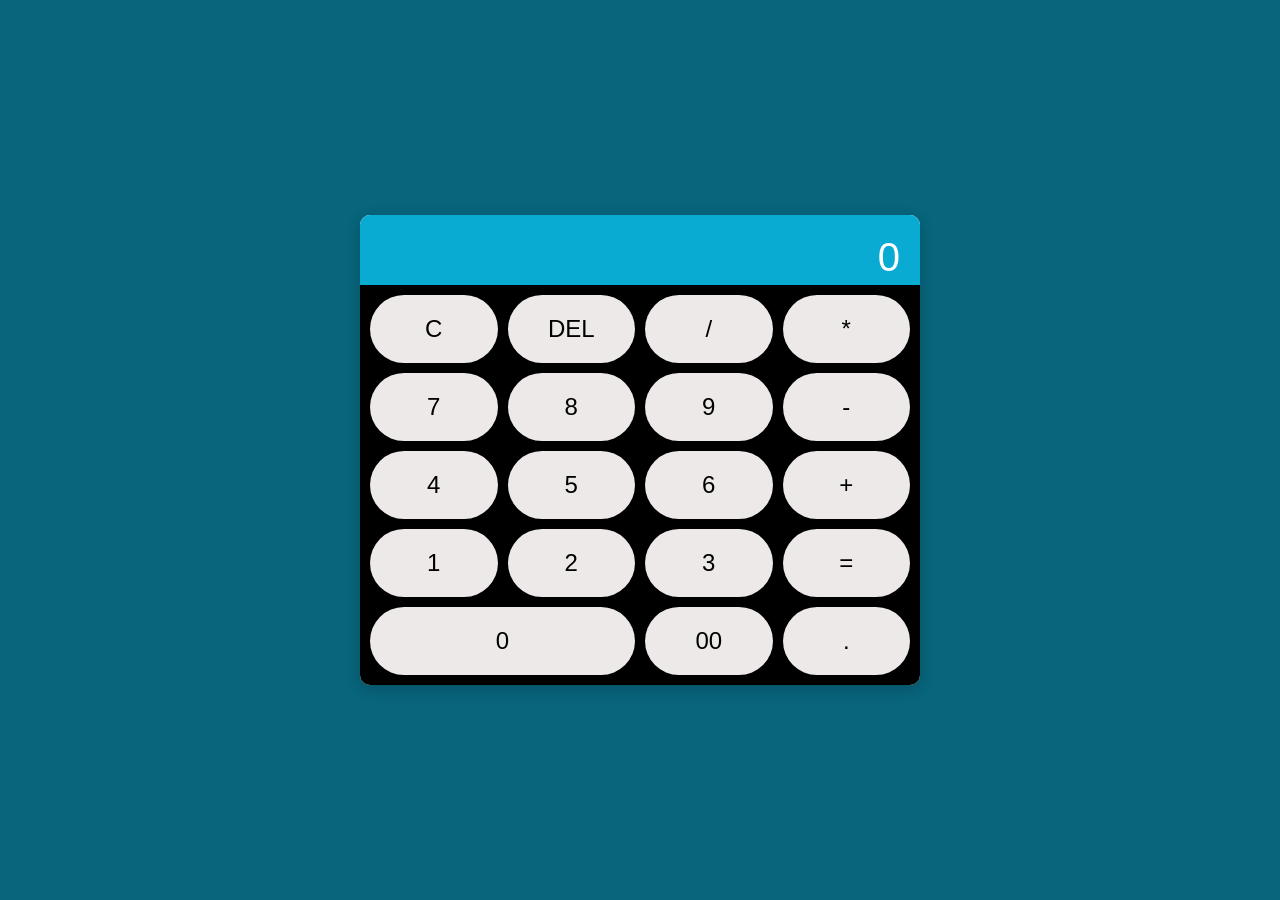
<file: Calculator/index.html>
<!DOCTYPE html>
<html lang="en">
<head>
    <meta charset="UTF-8">
    <meta name="viewport" content="width=device-width, initial-scale=1.0">
    <title>Calculator</title>
    <link rel="stylesheet" href="style.css">
</head>
<body>
    <div class="calculator">
        <div class="display" id="display">0</div>
        <div class="buttons">
            <button onclick="clearDisplay()">C</button>
            <button onclick="deleteLast()">DEL</button>
            <button onclick="appendValue('/')">/</button>
            <button onclick="appendValue('*')">*</button>
            <button onclick="appendValue('7')">7</button>
            <button onclick="appendValue('8')">8</button>
            <button onclick="appendValue('9')">9</button>
            <button onclick="appendValue('-')">-</button>
            <button onclick="appendValue('4')">4</button>
            <button onclick="appendValue('5')">5</button>
            <button onclick="appendValue('6')">6</button>
            <button onclick="appendValue('+')">+</button>
            <button onclick="appendValue('1')">1</button>
            <button onclick="appendValue('2')">2</button>
            <button onclick="appendValue('3')">3</button>
            <button onclick="calculate()">=</button>
            <button onclick="appendValue('0')" class="zero">0</button>
            <button onclick="appendValue('00')">00</button>
            <button onclick="appendValue('.')">.</button>
        </div>
    </div>

    <script>
        const display = document.getElementById('display');

        function appendValue(value) {
            if (display.textContent === "0") {
                display.textContent = value;
            } else {
                display.textContent += value;
            }
        }

        function clearDisplay() {
            display.textContent = "0";
        }

        function deleteLast() {
            display.textContent = display.textContent.slice(0, -1) || "0";
        }

        function calculate() {
            try {
                display.textContent = eval(display.textContent) || "0";
            } catch (error) {
                display.textContent = "Error";
            }
        }
    </script>
</body>
</html>
</file>
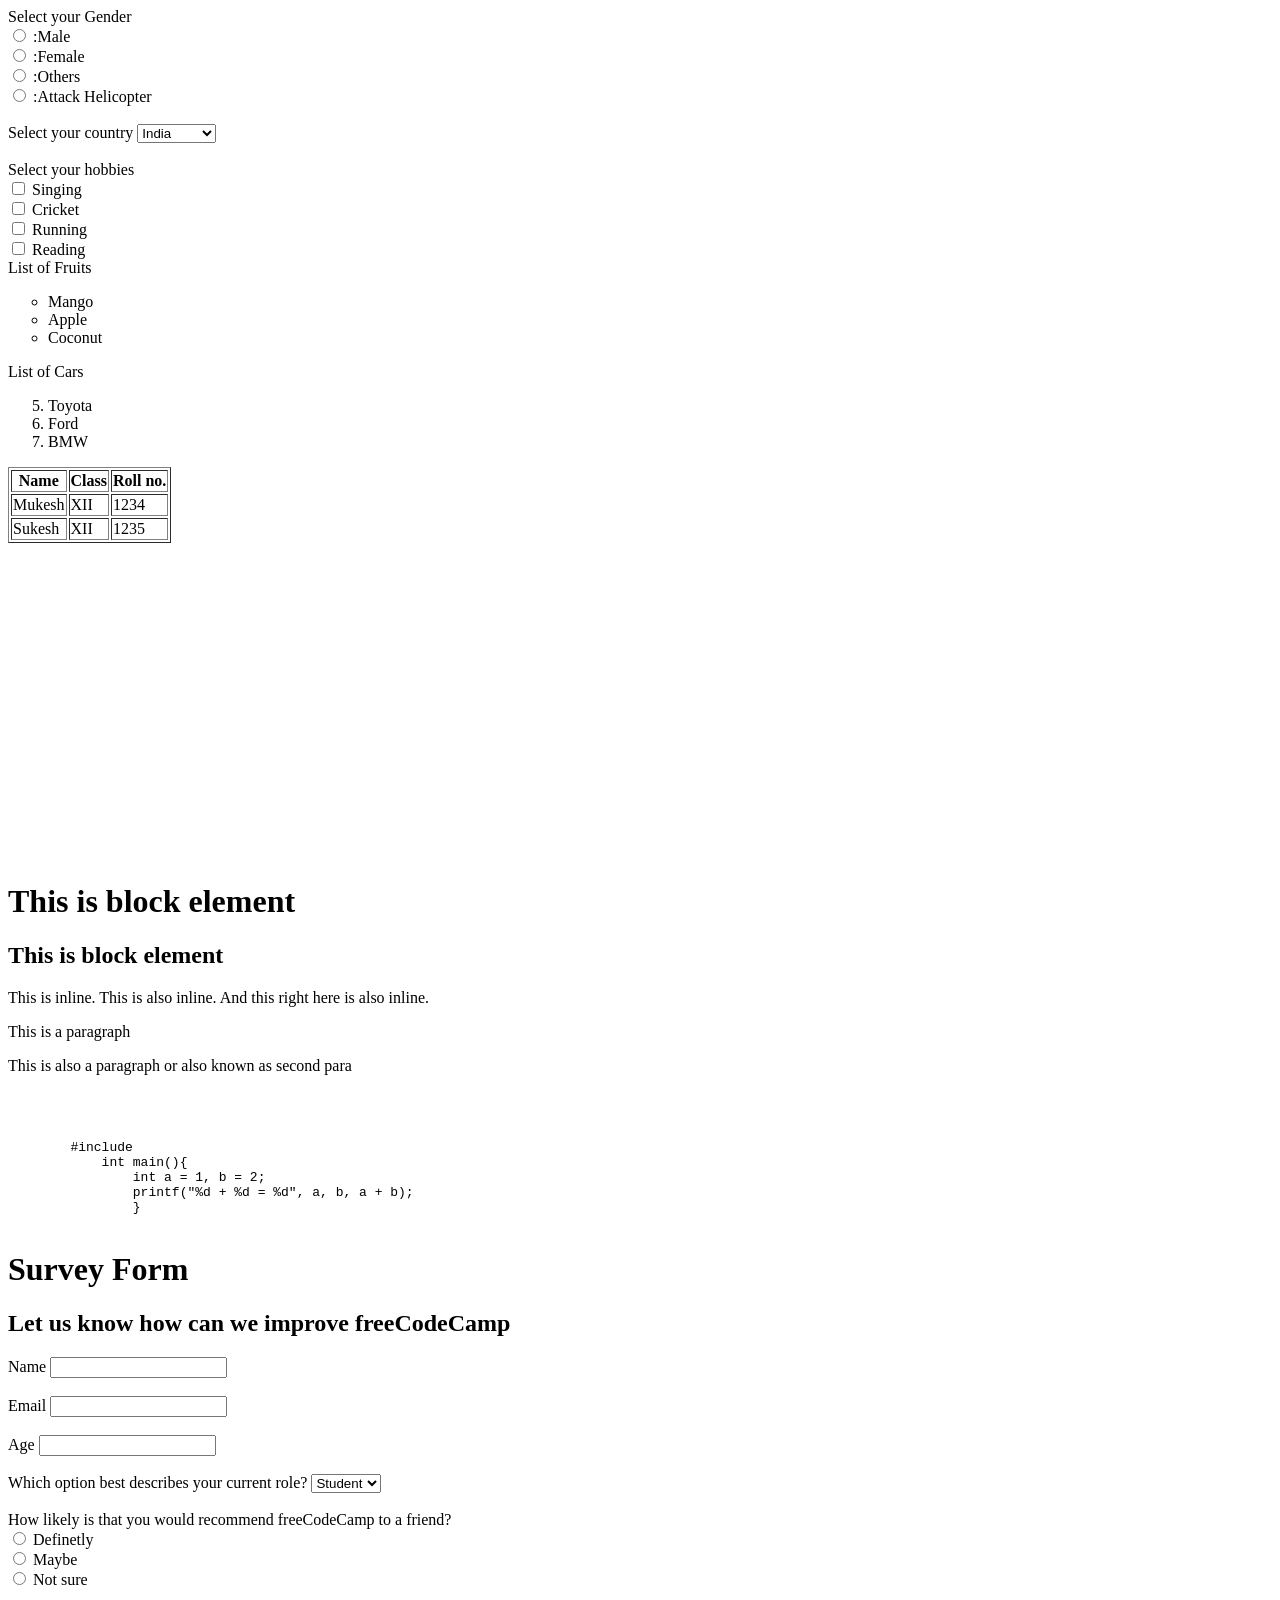
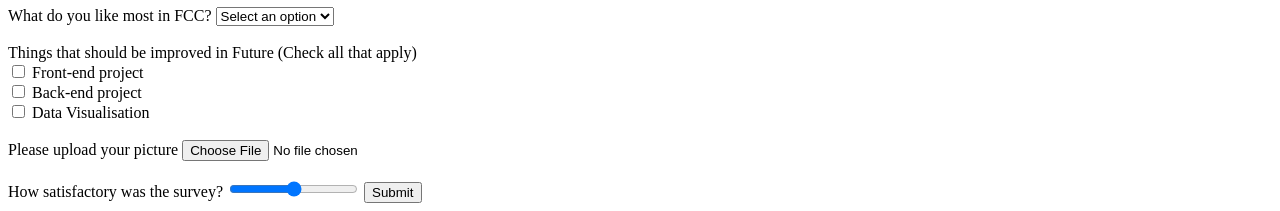
<file: Day 2/index.html>
<!DOCTYPE html>
<html lang="en">
<head>
    <meta charset="UTF-8">
    <meta name="viewport" content="width=device-width, initial-scale=1.0">
    <title>Document</title>
    <style>

    </style>
</head>
<body>
    <form action="">
        <label for="">Select your Gender</label> <br>
        <input name="Gender" value="male" type="radio"> :Male <br>
        <input name="Gender" value="female" type="radio"> :Female <br>
        <input name="Gender" value="others" type="radio"> :Others <br>
        <input name="Gender" value="Attack Helicopter" type="radio"> :Attack Helicopter <br>
        <br>
        <label for="">Select your country</label>
        <select name="" id="">
            <option value="India">India</option>
            <option value="India">Nepal</option>
            <option value="India">Sri Lanka</option>
            <br><br>
        </select>
        <br><br>

        <label for="">Select your hobbies</label>
        <br>
        <input type="checkbox">
        <label for="">Singing</label>
        <br>
        <input type="checkbox">
        <label for="">Cricket</label>
        <br>
        <input type="checkbox">
        <label for="">Running</label><br>
        <input type="checkbox">
        <label for="">Reading</label><br>
    </form>
    <!--Ordered and unordered list-->
    <head>List of Fruits</head>
    <ul style="list-style-type: circle;">
        <li>Mango</li>
        <li>Apple</li>
        <li>Coconut</li>
    </ul>

    <head>List of Cars</head>
    <ol type="" start="5">
        <li>Toyota</li>
        <li>Ford</li>
        <li>BMW</li>
    </ol>
       <table border="">
        <thead>
            <tr>
                <th>Name</th>
                <th>Class</th>
                <th>Roll no.</th>
            </tr>
        </thead>
        <tbody>
            <td>Mukesh</td>
            <td>XII</td>
            <td>1234</td>
        </tbody>
        <tbody>
            <td>Sukesh</td>
            <td>XII</td>
            <td>1235</td>
        </tbody>
     </table>
     <div>
     <iframe src="" frameborder="0"></iframe>
    <iframe width="560" height="315" 
    src="https://www.youtube.com/embed/a1ixOxEXKL0?si=PuDyuPEzeNcVD2N1"
     title="YouTube video player"
      frameborder="0" 
      allow="accelerometer; autoplay; clipboard-write; encrypted-media; gyroscope; picture-in-picture; web-share" 
      referrerpolicy="strict-origin-when-cross-origin" 
      allowfullscreen></iframe>
     </div>

    <h1>This is block element</h1>
    <h2>This is block element</h2>
    <span>This is inline.</span>
    <span>This is also inline.</span>
    <span>And this right here is also inline.</span>
     <p>This is a paragraph</p>
     <p>This is also a paragraph or also known as second para</p>

    <br>
    <br>
    <pre>
        #include <stdio.h>
            int main(){
                int a = 1, b = 2;
                printf("%d + %d = %d", a, b, a + b);
                }
    </pre>
    <body>
        <h1>Survey Form</h1>
    <h2>Let us know how can we improve freeCodeCamp</h2>
    <label for="">Name
          <input type="text" >
    </label> <br> <br>
    <label for="">Email
        <input type="email">
    </label><br><br>
    <label for="">Age</label>
    <input type="age"> <br><br>
    
    <label for="">Which option best describes your current role?</label>
    <select>
        <option value="Student">Student</option>
        <option value="Student">Teacher</option>
        <option value="Student">Coder</option>
    </select><br><br>
    
    <label for="">How likely is that you would recommend freeCodeCamp to a friend?</label>
    <br>
    <input name="yes" type="radio" >
    <label for="">Definetly</label>
    <br>
    <input name="yes" type="radio" >
    <label for="">Maybe</label>
    <br>
    <input name="yes" type="radio" >
    <label for="">Not sure</label>
    <br><br>
    </select>
    <label for="">What do you like most in FCC?</label>
    <select name="" id="">
        <option value="">Select an option</option>
    </select>
    <br><br>
    <label for="">Things that should be improved in Future (Check all that apply)</label> 
    <br>
    <input type="checkbox">
    <label for="">Front-end project</label>
    <br>
    <input type="checkbox">
    <label for="">Back-end project</label>
    <br>
    <input type="checkbox">
    <label for="">Data Visualisation</label>
    <br>
    <br>
    <label for="">Please upload your picture</label>
    <input type="file">
    <br>
    <br>
    <label for="">How satisfactory was the survey?</label>
    <input type="range">
    
    <input type="submit" value="Submit">
</body>
</html>
</file>
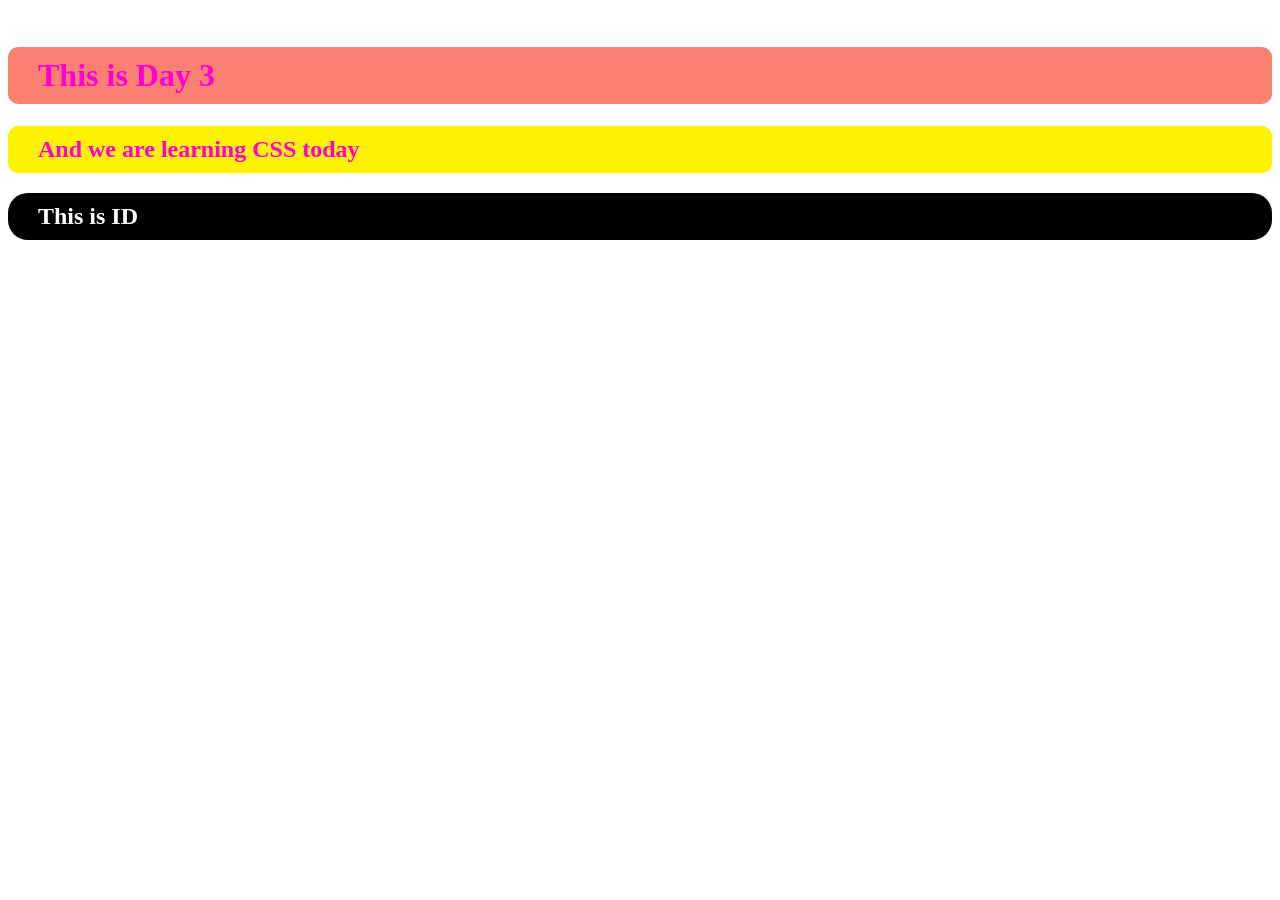
<file: Day 3/index.html>
<!DOCTYPE html>
<html lang="en">
<head>
    <meta charset="UTF-8">
    <meta name="viewport" content="width=device-width, initial-scale=1.0">
    <title>Document</title>
    <!-- internal css -->
     <style>
        .dayName{
            color: rgb(255, 0, 212);
            background-color: rgb(255, 242, 0);
            padding: 10px 30px;
            border-radius: 10px;

        }
        #aboutme{
            color: white;
            background-color: black;
            border-radius: 20px;
            padding: 10px 30px;
        }
     </style>
</head>
<body>
    <!-- inline css -->
     <marquee behavior="" direction=""></marquee>
     <h1 class="dayName" style="background-color: salmon;">This is Day 3</h1>
     <h2 class="dayName">And we are learning CSS today</h2>
     <h2 id="aboutme">This is ID</h2>
</body>
</html>
</file>
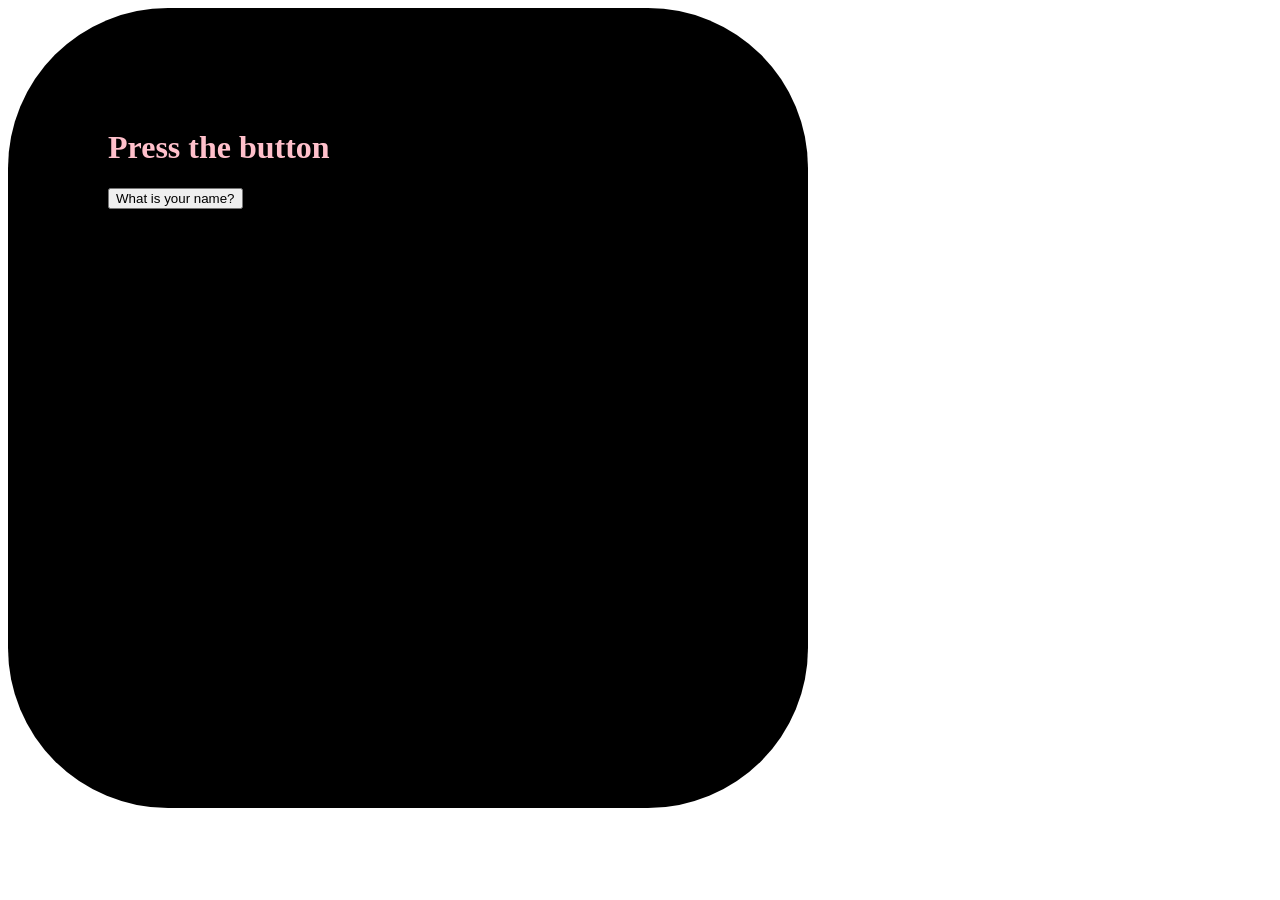
<file: day 8/index.html>
<!DOCTYPE html>
<html lang="en">
<head>
    <meta charset="UTF-8">
    <meta name="viewport" content="width=device-width, initial-scale=1.0">
    <title>Document</title>
    <style>
        .owo{
            background-color: black;
            height: 600px;
            width: 600px;
            color: pink;
            border-radius: 20%;
            padding: 100px;
        }
    </style>
</head>
<body>
    
    <!-- <h1>My name is <span id="name" > Rudra Kumar</span></h1>
    <button onclick="changeName()">Change your Name</button>

    <script>
        const changeName=()=>{
            const name = prompt("Enter your name")
            document.getElementById("name").innerHTML = name
        }
    </script> -->
    <!-- task 6 -->
    <!-- create a div and a button inside it. when button is clicked, the div should change color to black-->
     <div class="owo">
        <h1 >Press the button</h1>
        <button onclick="yourname()">What is your name?</button>
        <h2 id="name"></h2>
     </div>
     <script>
        const yourname = () =>{
            const name = prompt("Enter your name")
            document.getElementById("name").innerHTML = name
        }
     </script>
     
</body>
</html>
</file>
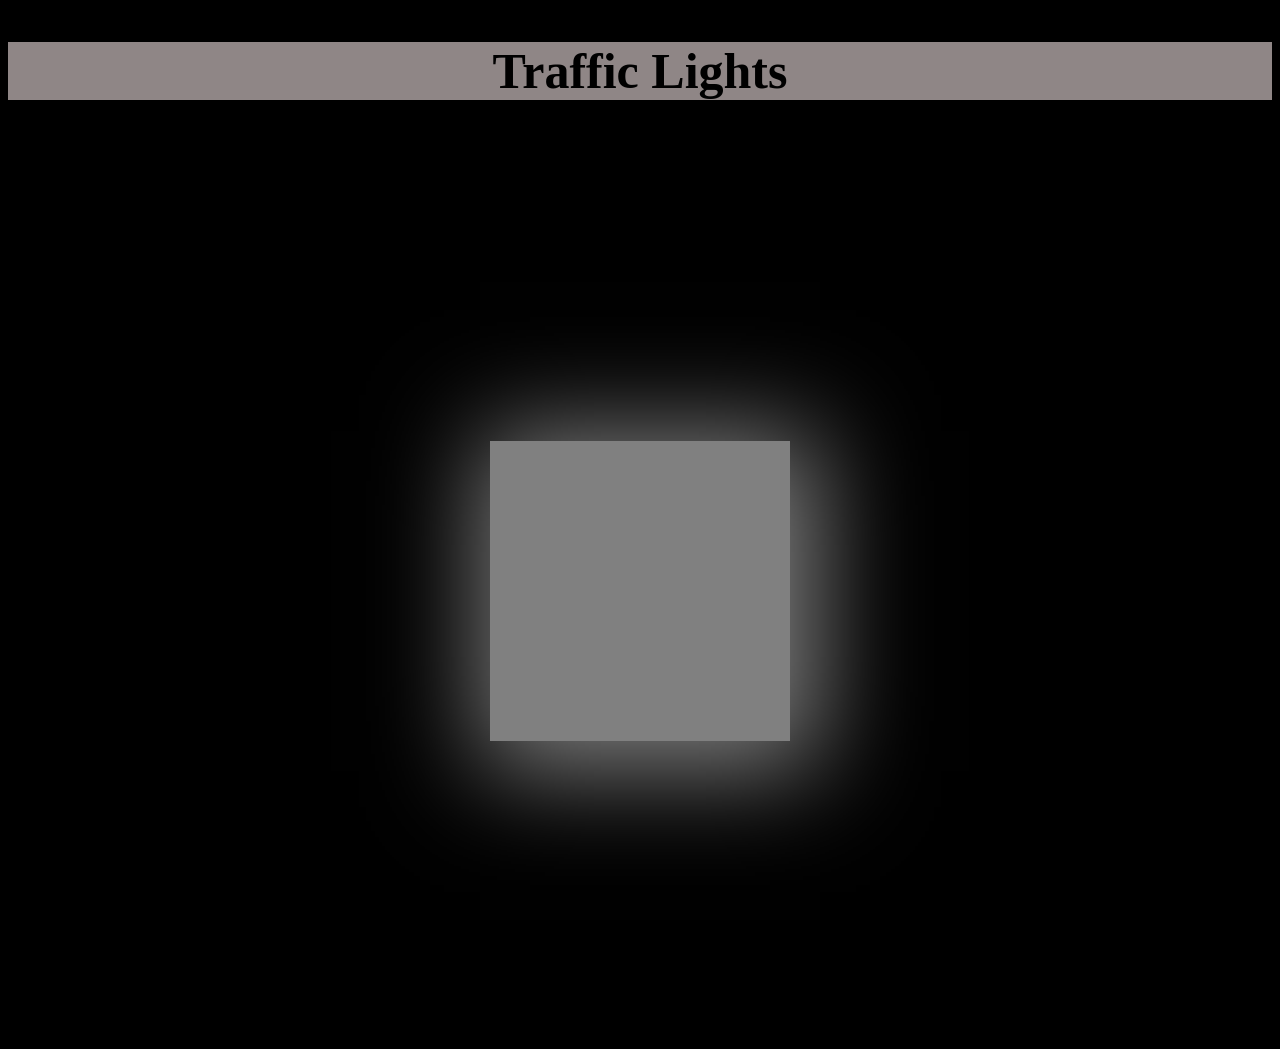
<file: DAY10/index.html>
<!DOCTYPE html>
<html lang="en">
<head>
    <meta charset="UTF-8">
    <meta name="viewport" content="width=device-width, initial-scale=1.0">
    <title>Document</title>
    <style>
        body{
            background-color: black;
            flex-wrap: wrap;
        }
        #box{
            height: 300px;
            width: 300px;
            background-color: gray;
            box-shadow: 10px 10px 100px 20px gray;
            flex-wrap: wrap;
        }
        .section{
            display: flex;
            align-items: center;
            justify-content: center;
            height: 100vh;
            gap: 100px;
        }
        h2{
            text-align: center;
            font-family: 'Times New Roman', Times, serif;
            font-size: 50px;
            background-color: rgb(143, 134, 134);
        }
    </style>
</head>
<body>
    <h2>Traffic Lights</h2>

    <div class="section">

        <div id="box" draggable="true">
            
        </div>
    </div>
    <script>
        const sunLight=()=>{
            let sun=document.getElementById('box')
            let sunTwo=document.getElementsByClassName('sunTwo')[0]

            sun.addEventListener("dragleave",()=>{
            sun.style.boxShadow="10px 10px 100px 10px red";
            sun.style.backgroundColor="red";
            sun.style.borderRadius="50%"
            })

            sun.addEventListener("click",()=>{
            sun.style.boxShadow="10px 10px 100px 10px yellow";
            sun.style.backgroundColor="yellow";
            sun.style.borderRadius="50%"

            })

            sun.addEventListener("dblclick",()=>{
            sun.style.boxShadow="10px 10px 100px 10px green";
            sun.style.backgroundColor="green";
            sun.style.borderRadius="50%"
            })
        }
        sunLight()
    </script>
</body>
</html>
</file>
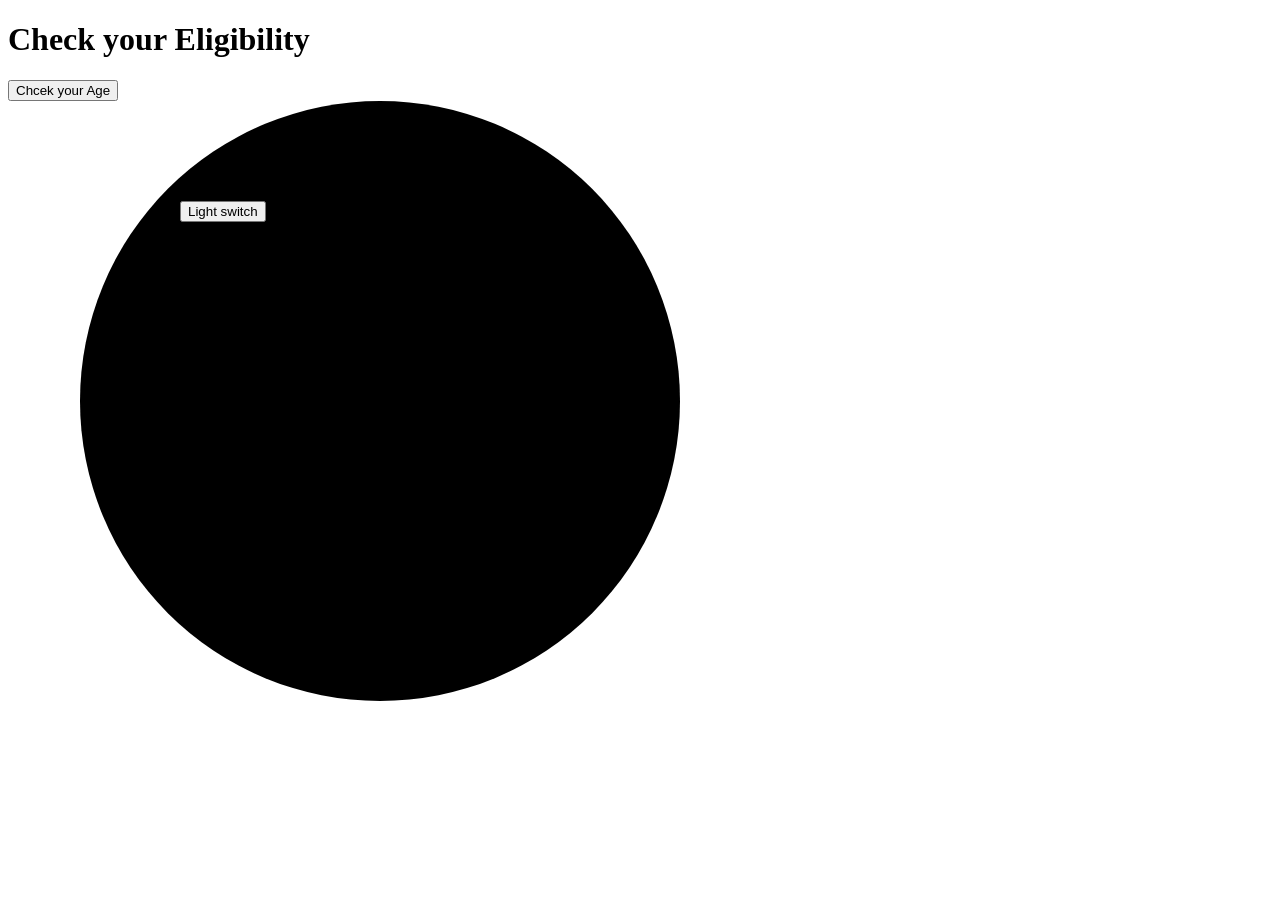
<file: DAY9/index.html>
<!DOCTYPE html>
<html lang="en">
<head>
    <meta charset="UTF-8">
    <meta name="viewport" content="width=device-width, initial-scale=1.0">
    <title>Document</title>
    <style>
        .Bulb{
            height: 400px;
            width: 400px;
            border-radius: 50%;
            background-color: black;
            padding: 100px;
            position: absolute;
            right: 600px;
            justify-content: center;
        }
        
    </style>
</head>
<body>
    <div class="chcekAge">
        <h1 id="check">Check your Eligibility</h1>
        <button onclick="checkAge()">Chcek your Age</button>
    </div>
    <script>
        const checkAge = () => {
            let age=window.prompt("Please enter your age: ")
            let chcek=document.getElementById("check")
            if(age>=18){
                check.textContent="You are Eligible to vote"
        }
        else{
            check.innerHTML="You are not Eligible to vote"
        }
    }    
    </script>
    <div class="Bulb">
        <div id="lightBulb">
            <button onclick="changeColor()">Light switch</button> 
        </div>

    </div>
</body>
</html>
</file>
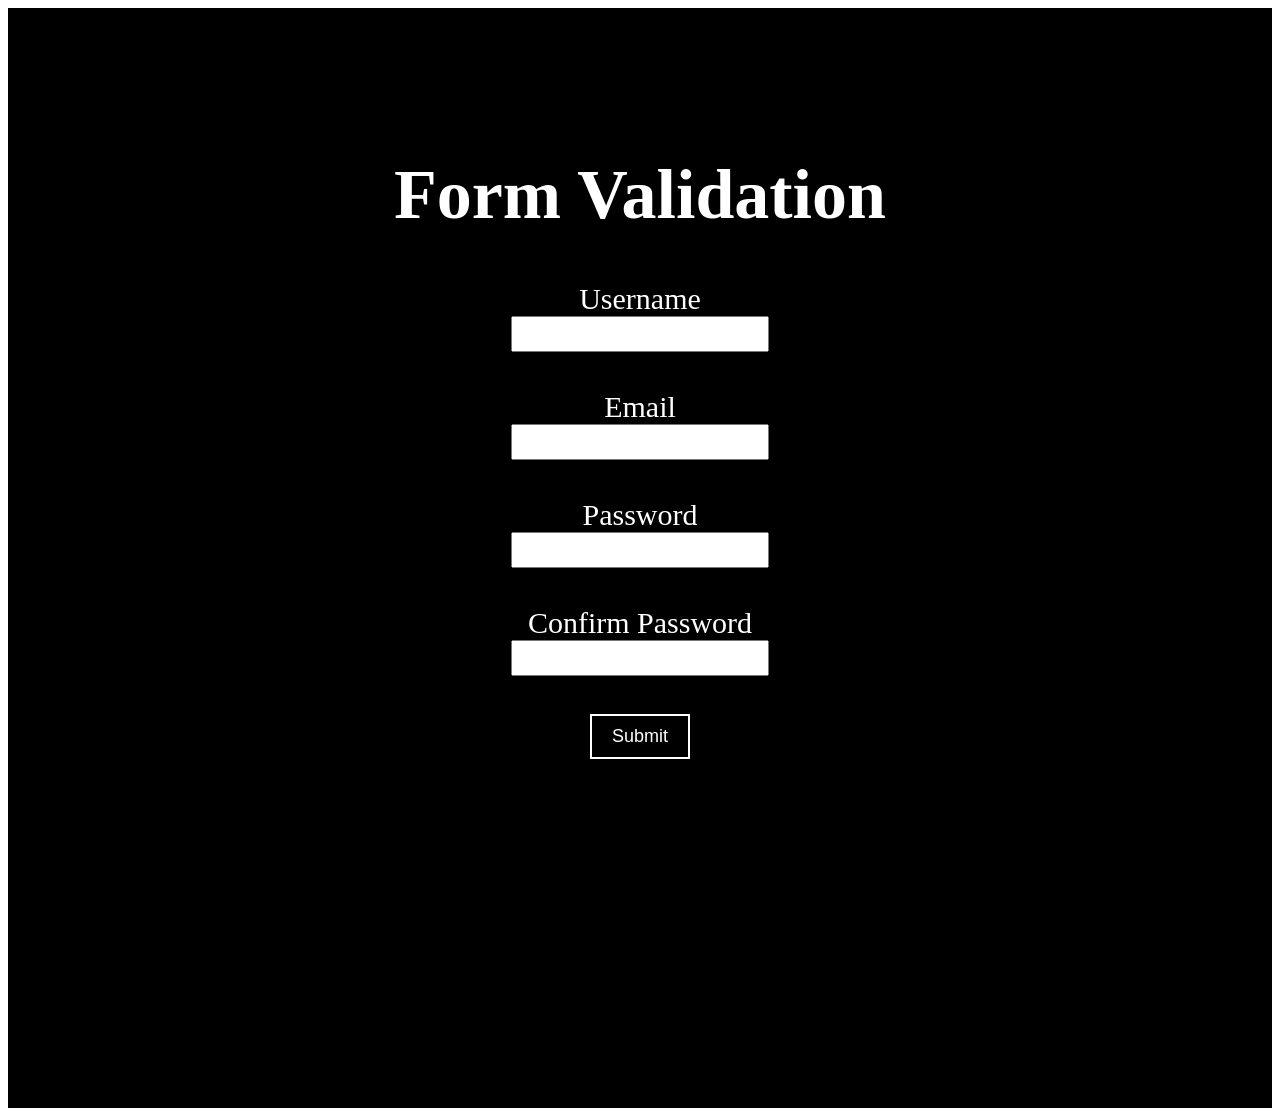
<file: FORMVALIDATION/index.html>
<!DOCTYPE html>
<html lang="en">
<head>
    <meta charset="UTF-8">
    <meta name="viewport" content="width=device-width, initial-scale=1.0">
    <link rel="preconnect" href="https://fonts.googleapis.com">
    <link rel="preconnect" href="https://fonts.gstatic.com" crossorigin>
    <link href="https://fonts.googleapis.com/css2?family=Playfair+Display:ital,wght@0,400..900;1,400..900&display=swap" rel="stylesheet">
    <title>Form Validation</title>
    <style>
        form {
            background-color: black;
            color: white;
            padding: 100px;
            min-height: 100vh;
            text-align: center;
        }
        h1 {
            font-size: 70px;
        }
        label {
            font-size: 30px;
        }
        input {
            height: 30px;
            width: 250px;
            margin-bottom: 20px;
        }
        button {
            background-color: black;
            color: white;
            border: 2px solid white;
            padding: 10px 20px;
            font-size: 18px;
            cursor: pointer;
        }
        button:hover {
            background-color: white;
            color: black;
        }
    </style>
</head>
<body>
    <form onsubmit="return submitForm()">
        <h1>Form Validation</h1>
        <label for="username">Username</label><br>
        <input type="text" id="username" name="username" required><br><br>
        <label for="email">Email</label><br>
        <input type="email" id="email" name="email" required><br><br>
        <label for="password">Password</label><br>
        <input type="password" id="password" name="password" required><br><br>
        <label for="confirm_password">Confirm Password</label><br>
        <input type="password" id="confirm_password" name="confirm_password" required><br><br>
        <button type="submit">Submit</button>
    </form>
    <script>
        const submitForm = () => {
            const username = document.getElementById("username").value;
            const email = document.getElementById("email").value;
            const password = document.getElementById("password").value;
            const confirmPassword = document.getElementById("confirm_password").value;

            if (!username || !email || !password || !confirmPassword) {
                window.alert("Please fill all the fields");
                return false; // Prevent form submission
            }

            if (!validateEmail(email)) {
                window.alert("Please enter a valid Gmail address");
                return false; // Prevent form submission
            }

            if (password.length < 6) {
                window.alert("Password must be at least 6 characters long");
                return false; // Prevent form submission
            }

            if (password !== confirmPassword) {
                window.alert("Passwords do not match. Please re-enter.");
                return false; // Prevent form submission
            }

            window.alert("Form submitted successfully!");
            return true; // Allow form submission
        };

        const validateEmail = (email) => {
            const emailRegex = /^[^\s@]+@gmail\.com$/;
            return emailRegex.test(email);
        };
    </script>
</body>
</html>
</file>
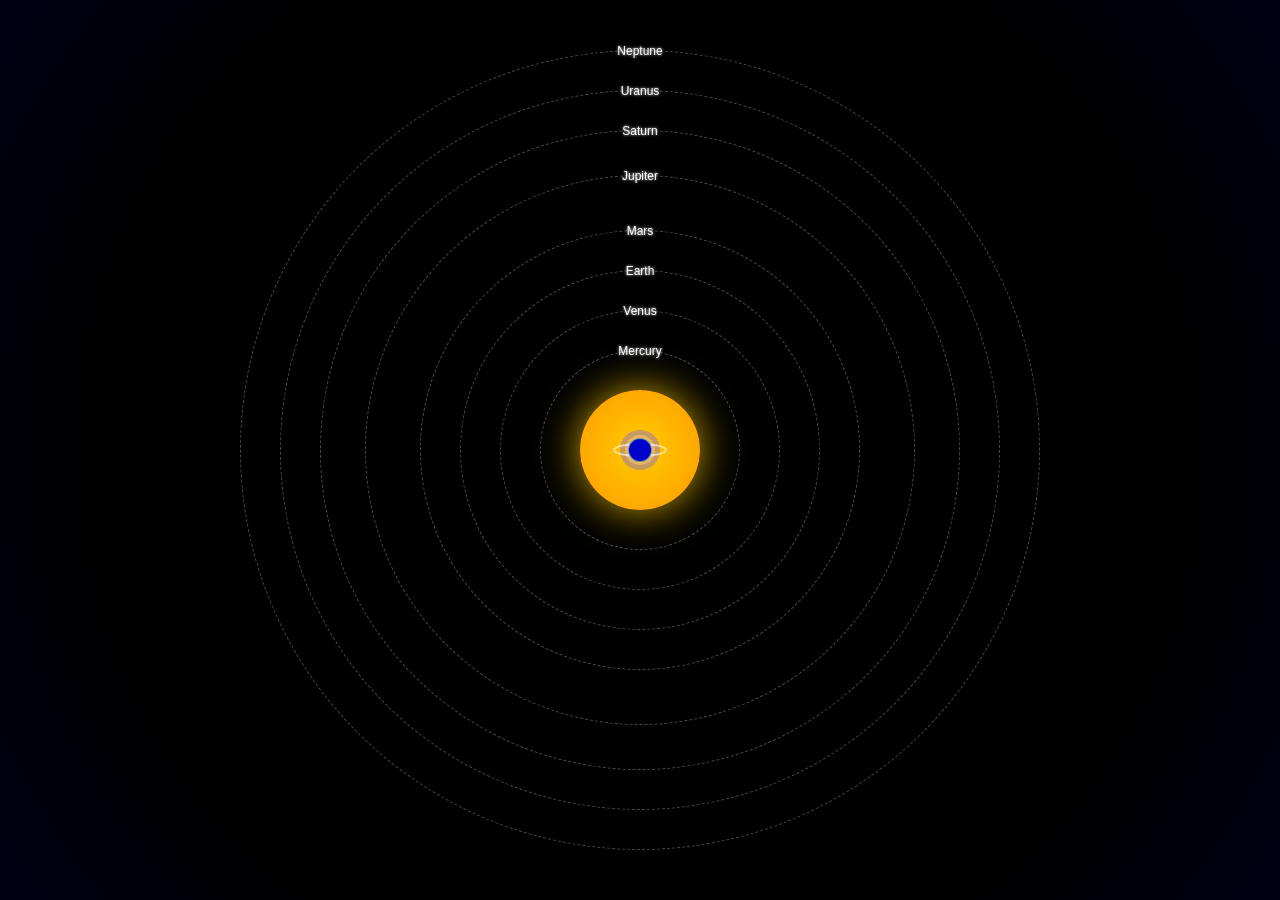
<file: minor-project2/index.html>
<!DOCTYPE html>
<html lang="en">
<head>
  <meta charset="UTF-8">
  <meta name="viewport" content="width=device-width, initial-scale=1.0">
  <title>Solar System Animation</title>
  <style>
    * {
      margin: 0;
      padding: 0;
      box-sizing: border-box;
    }

    body {
      background: radial-gradient(circle, #000000 70%, #000015);
      overflow: hidden;
      display: flex;
      justify-content: center;
      align-items: center;
      height: 100vh;
      font-family: Arial, sans-serif;
    }

    .stars {
      position: absolute;
      top: 0;
      left: 0;
      width: 100%;
      height: 100%;
      background: url("https://i.imgur.com/5OJxg1X.png") repeat;
      opacity: 0.5;
    }

    .solar-system {
      position: relative;
      width: 800px;
      height: 800px;
    }

    /* Sun */
    .sun {
      position: absolute;
      top: 50%;
      left: 50%;
      width: 120px;
      height: 120px;
      background: radial-gradient(circle, #ffcc00, #ff9900);
      border-radius: 50%;
      transform: translate(-50%, -50%);
      box-shadow: 0 0 40px rgba(255, 204, 0, 0.8);
    }

    /* Orbits */
    .orbit {
      position: absolute;
      top: 50%;
      left: 50%;
      border: 1px dashed rgba(255, 255, 255, 0.3);
      border-radius: 50%;
      transform: translate(-50%, -50%);
      animation: rotate 40s infinite linear;
    }

    .orbit:nth-child(2) { width: 200px; height: 200px; animation-duration: 8s; }
    .orbit:nth-child(3) { width: 280px; height: 280px; animation-duration: 10s; }
    .orbit:nth-child(4) { width: 360px; height: 360px; animation-duration: 12s; }
    .orbit:nth-child(5) { width: 440px; height: 440px; animation-duration: 14s; }
    .orbit:nth-child(6) { width: 550px; height: 550px; animation-duration: 18s; }
    .orbit:nth-child(7) { width: 640px; height: 640px; animation-duration: 22s; }
    .orbit:nth-child(8) { width: 720px; height: 720px; animation-duration: 26s; }
    .orbit:nth-child(9) { width: 800px; height: 800px; animation-duration: 30s; }

    /* Planets */
    .planet {
      position: absolute;
      top: 50%;
      left: 50%;
      transform: translate(-50%, -50%);
      border-radius: 50%;
    }

    .mercury { width: 8px; height: 8px; background-color: #bbb; animation: orbit-path 8s infinite linear; }
    .venus { width: 14px; height: 14px; background-color: #f7c957; animation: orbit-path 10s infinite linear; }
    .earth { width: 16px; height: 16px; background-color: #1e90ff; animation: orbit-path 12s infinite linear; }
    .mars { width: 12px; height: 12px; background-color: #ff6347; animation: orbit-path 14s infinite linear; }
    .jupiter { width: 40px; height: 40px; background-color: #c79a60; animation: orbit-path 18s infinite linear; }
    .saturn { width: 30px; height: 30px; background-color: #e6b566; animation: orbit-path 22s infinite linear; }
    .saturn::after {
      content: '';
      position: absolute;
      top: 50%;
      left: 50%;
      width: 50px;
      height: 10px;
      border: 2px solid rgba(255, 255, 255, 0.6);
      border-radius: 50%;
      transform: translate(-50%, -50%);
    }
    .uranus { width: 24px; height: 24px; background-color: #5f9ea0; animation: orbit-path 26s infinite linear; }
    .neptune { width: 22px; height: 22px; background-color: #0000cd; animation: orbit-path 30s infinite linear; }

    /* Labels */
    .label {
      position: absolute;
      font-size: 12px;
      color: white;
      transform: translate(-50%, -50%);
      text-shadow: 0 0 3px #fff;
    }

    @keyframes rotate {
      0% {
        transform: rotate(0deg) translate(-50%, -50%);
      }
      100% {
        transform: rotate(360deg) translate(-50%, -50%);
      }
    }

    @keyframes orbit-path {
      0% {
        transform: translate(-50%, -50%) rotate(0deg);
      }
      100% {
        transform: translate(-50%, -50%) rotate(360deg);
      }
    }
  </style>
</head>
<body>
  <div class="stars"></div>
  <div class="solar-system">
    <!-- Sun -->
    <div class="sun"></div>

    <!-- Mercury -->
    <div class="orbit">
      <div class="planet mercury"></div>
      <div class="label" style="top: 0; left: 50%;">Mercury</div>
    </div>

    <!-- Venus -->
    <div class="orbit">
      <div class="planet venus"></div>
      <div class="label" style="top: 0; left: 50%;">Venus</div>
    </div>

    <!-- Earth -->
    <div class="orbit">
      <div class="planet earth"></div>
      <div class="label" style="top: 0; left: 50%;">Earth</div>
    </div>

    <!-- Mars -->
    <div class="orbit">
      <div class="planet mars"></div>
      <div class="label" style="top: 0; left: 50%;">Mars</div>
    </div>

    <!-- Jupiter -->
    <div class="orbit">
      <div class="planet jupiter"></div>
      <div class="label" style="top: 0; left: 50%;">Jupiter</div>
    </div>

    <!-- Saturn -->
    <div class="orbit">
      <div class="planet saturn"></div>
      <div class="label" style="top: 0; left: 50%;">Saturn</div>
    </div>

    <!-- Uranus -->
    <div class="orbit">
      <div class="planet uranus"></div>
      <div class="label" style="top: 0; left: 50%;">Uranus</div>
    </div>

    <!-- Neptune -->
    <div class="orbit">
      <div class="planet neptune"></div>
      <div class="label" style="top: 0; left: 50%;">Neptune</div>
    </div>
  </div>
</body>
</html>
</file>
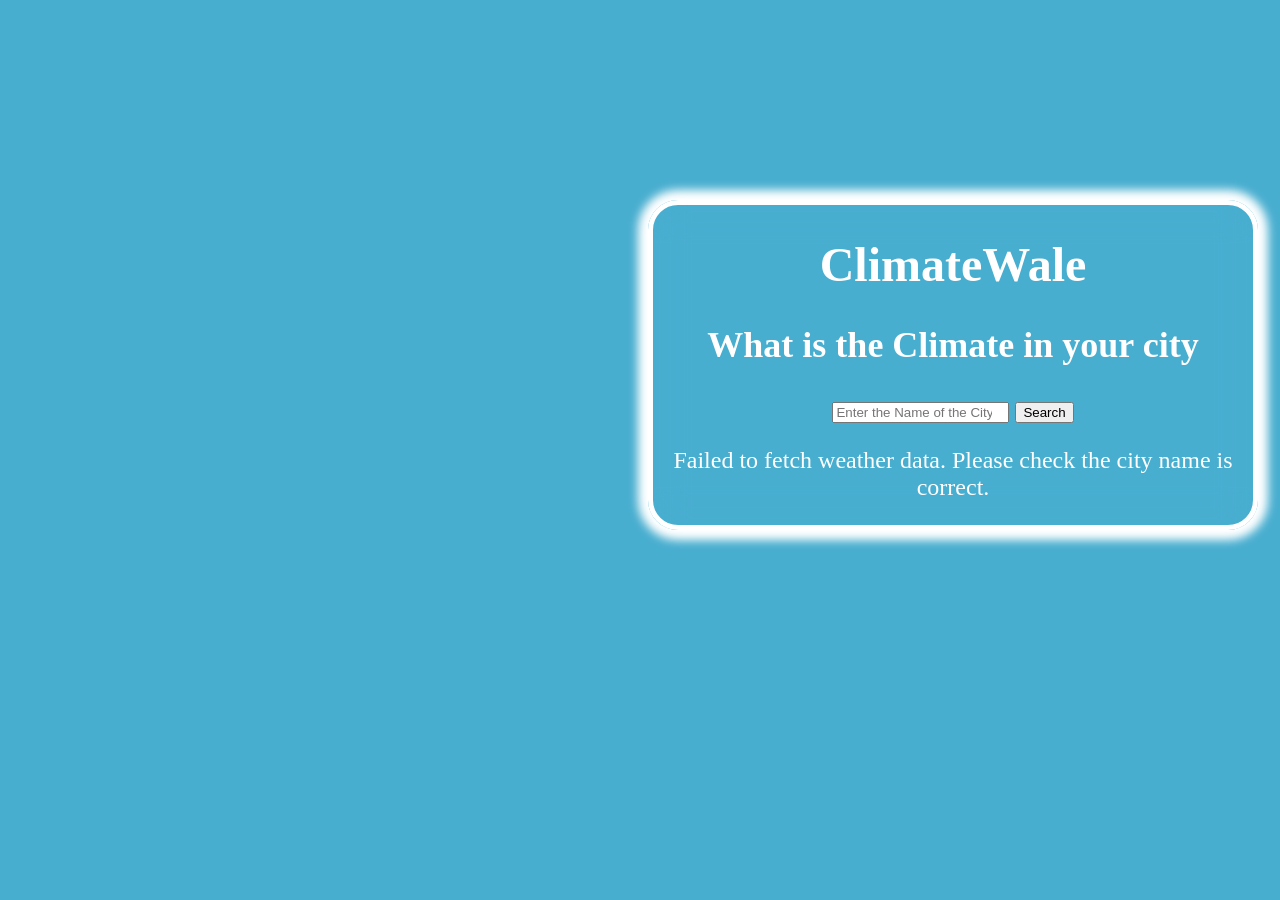
<file: project3/index.html>
<!DOCTYPE html>
<html lang="en">
<head>
    <meta charset="UTF-8">
    <meta name="viewport" content="width=device-width, initial-scale=1.0">
    <title>Check Weather</title>
    <style>
        body{
            background-color: rgb(72, 174, 208);
            color: white;
            align-items: center;
            background-image: url(https://i.pinimg.com/736x/11/2d/65/112d65eccb062c09e7a46504ec744f08.jpg);
            background-size: 100%;
            padding-left:100px ;
        }
        .weather{
            margin-top: 200px;
            margin-left: 540px;
            font-size: 24px;
            width: 600px;
            border-radius: 30px;
            text-align: center;
            backdrop-filter: blur(18px);
            border:5px solid white;
            box-shadow: 10px 10px;
            box-shadow: 0px 0px 10px 10px; 
        }
    </style>
</head>
<body>
    <div class="weather">
        <h1>ClimateWale</h1>
        <h2>What is the Climate in your city</h2>
        <form action="" class="searchform" id="searchform">
            <input 
                type="search"
                placeholder="Enter the Name of the City"
                class="search-input"
                id="cityInput"
                value=""
            >
            <button type="submit" class="search button">Search</button>
        </form>

        <p id="loadingmessage" style="display: none; text-align: center;">loading...</p>
        <p id="errormessage" class="error-message" style="display: none;"></p>
        <div id="weatherDetails" class="weather-Details" style="display: none;"></div>
    </div>

    <script>
        const searchform = document.getElementById('searchform')
        const cityInput = document.getElementById('cityInput')
        const loadingmessage =document.getElementById('loadingmessage')
        const errormessage =document.getElementById('errormessage')
        const weatherDetails =document.getElementById('weatherDetails')

        const fetchweather = async (city) => {
            try{
                loadingmessage.style.display = 'block'
                errormessage.style.display = 'none'
                weatherDetails.style.display = 'none'

                const response = await fetch(`
                    https://api.weatherapi.com/v1/current.json?key=70744383a6374890b0954559240912&q=${city}&aqi=no
                `)

                if (!response.ok) {
                    throw new Error('Failed to fetch data')
                }

                const data = await response.json()
                console.log(data)
                displayWeather(data)
            } catch (err) {
                errormessage.textContent = 'Failed to fetch weather data. Please check the city name is correct.'
                errormessage.style.display = 'block'
            } finally{
                loadingmessage.style.display = 'none'
            }
        }

        const displayWeather = (data) => {
            weatherDetails.innerHTML = `
            <h3>Weather in ${data.location.name}, ${data.location.region}, ${data.location.country}</h3>
            <p>Temperature: ${data.current.temp_c}°C</p>
            <p>Condition: ${data.current.condition.text}</p>
            <img src="${data.current.condition.icon}" alt="${data.current.condition.text}">`
                weatherDetails.style.display = 'block';
        }
        searchform.addEventListener('submit', (e) => {
            e.preventDefault()
            const city = cityInput.value.trim()
            if(city) {
                fetchweather(city)
            }
        })

        fetchweather('Uttar Pradesh')
    </script>
</body>
</html>
</file>
<file: Calculator/style.css>
body {
    margin: 0;
    font-family: Arial, sans-serif;
    display: flex;
    justify-content: center;
    align-items: center;
    height: 100vh;
    background: #08657c;
}

.calculator {
    width: 560px;
    background: #fff;
    border-radius: 10px;
    box-shadow: 0 4px 15px rgba(0, 0, 0, 0.2);
    overflow: hidden;
}

.display {
    background: #09abd3;
    color: #fff;
    font-size: 40px;
    text-align: right;
    padding: 20px;
    height: 70px;
    overflow: hidden;
    white-space: nowrap;
    box-sizing: border-box;
}

.buttons {
    display: grid;
    grid-template-columns: repeat(4, 1fr);
    gap: 10px;
    background: #000000;
    padding: 10px;
}

button {
    padding: 20px;
    font-size: 24px;
    color: #000000;
    background: #eee9e9;
    border: none;
    cursor: pointer;
    outline: none;
    transition: background-color 0.3s, color 0.3s;
    border-radius: 50px;
}

button:hover {
    background: #09abd3;
}

button:active {
    background: #ccc;
}

button.zero {
    grid-column: span 2;
}
</file>
